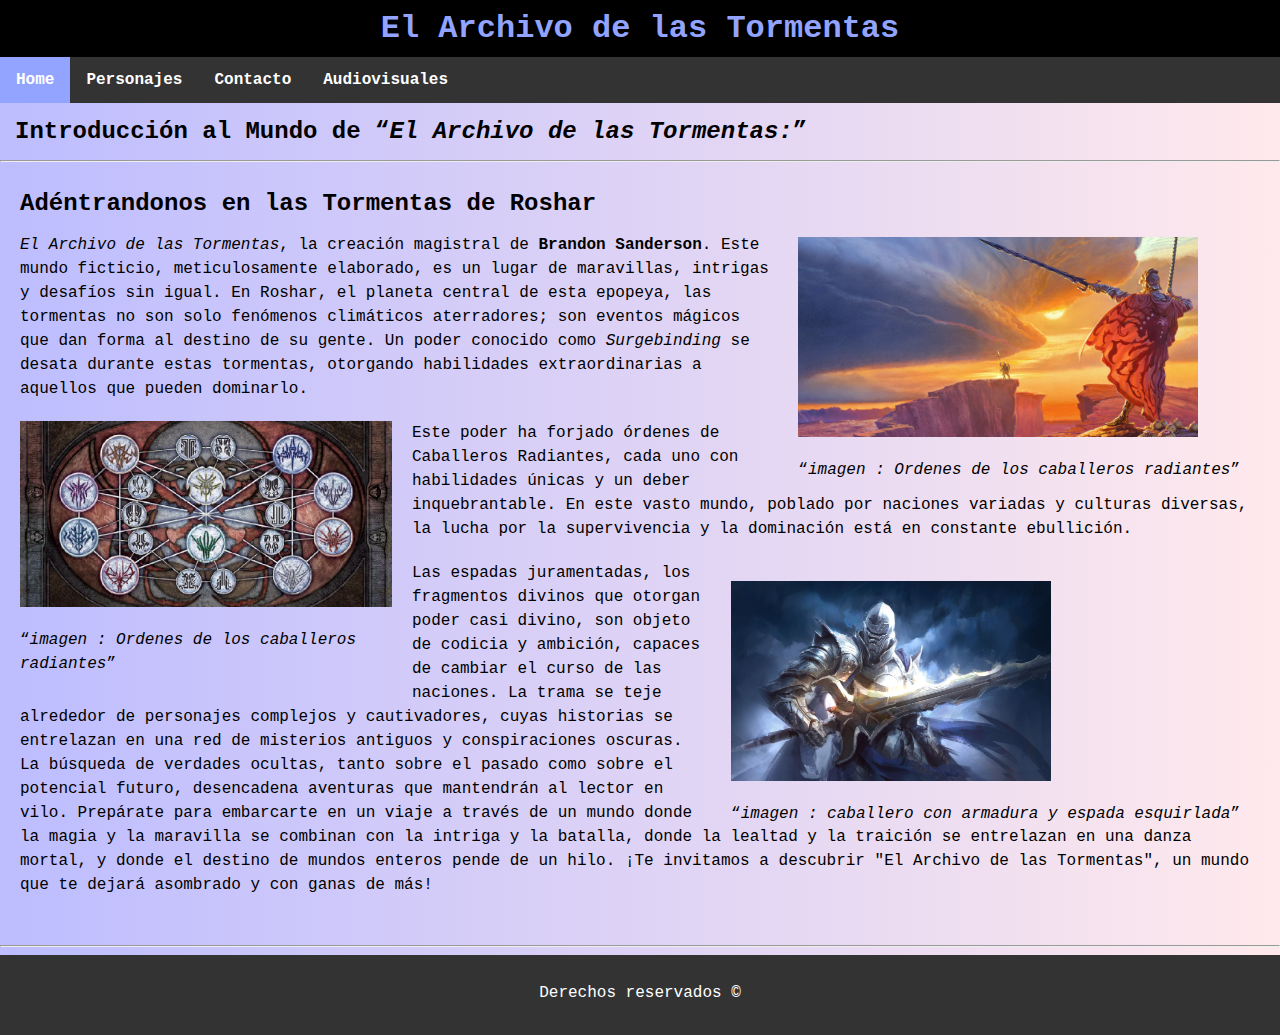
<file: index.html>
<!DOCTYPE html>
<html lang="en">
  <head>
    <meta charset="UTF-8" />
    <meta name="viewport" content="width=device-width, initial-scale=1.0" />
    <meta
      name="description"
      content="Página web dedicada al universo de El Archivo de las Tormentas por Brandon Sanderson."
    />
    <meta
      name="keywords"
      content="Brandon Sanderson, El Archivo de las Tormentas, Roshar, Surgebinding, Caballeros Radiantes, fantasía épica."
    />
    <meta name="google-adsense-account" content="ca-pub-1259105604276307" />
    <meta name="author" content="Tu Nombre" />
    <meta name="robots" content="index, follow" />
    <title>El Archivo de las Tormentas</title>
    <link rel="icon" type="image/x-icon" href="favicon.ico" />
    <link rel="stylesheet" href="styles/index.css" />
  </head>
  <body>
    <header>
      <h1>El Archivo de las Tormentas</h1>
      <nav>
        <ul>
          <li>
            <a class="active" href="index.html"><strong>Home</strong></a>
          </li>
          <li>
            <a href="personajes.html"><strong>Personajes</strong></a>
          </li>
          <li>
            <a href="contacto.html"><strong>Contacto</strong></a>
          </li>
          <li>
            <a href="audiovisuales.html"><strong>Audiovisuales</strong></a>
          </li>
        </ul>
      </nav>
    </header>
    <h2 style="margin: 15px">
      Introducción al Mundo de <q><em>El Archivo de las Tormentas:</em></q>
    </h2>
    <hr />

    <article class="container">
      <h2>Adéntrandonos en las Tormentas de Roshar</h2>
      <div class="image">
        <img
          src="assets/img/camino-reyes-portada.jpg"
          alt="roshar ilustracion por ia"
          height="100%"
        />
        <p class="image-description">
          <q><em>imagen : Ordenes de los caballeros radiantes</em></q>
        </p>
      </div>
      <p>
        <em>El Archivo de las Tormentas</em>, la creación magistral de
        <strong>Brandon Sanderson</strong>. Este mundo ficticio, meticulosamente
        elaborado, es un lugar de maravillas, intrigas y desafíos sin igual. En
        Roshar, el planeta central de esta epopeya, las tormentas no son solo
        fenómenos climáticos aterradores; son eventos mágicos que dan forma al
        destino de su gente. Un poder conocido como <em>Surgebinding</em> se
        desata durante estas tormentas, otorgando habilidades extraordinarias a
        aquellos que pueden dominarlo.
      </p>
      <div class="image2">
        <img
          src="assets/img/ordenes.jpg"
          alt="ordenes de los caballeros Radiantes"
          width="100%"
        />
        <p class="image-description">
          <q><em>imagen : Ordenes de los caballeros radiantes</em></q>
        </p>
      </div>
      <p>
        Este poder ha forjado órdenes de Caballeros Radiantes, cada uno con
        habilidades únicas y un deber inquebrantable. En este vasto mundo,
        poblado por naciones variadas y culturas diversas, la lucha por la
        supervivencia y la dominación está en constante ebullición.
      </p>
      <div class="image">
        <img
          src="assets/img/esquirladas.jpg"
          alt="caballero con armadura y espada esquirlada"
          height="100%"
        />
        <p class="image-description">
          <q><em>imagen : caballero con armadura y espada esquirlada</em></q>
        </p>
      </div>
      <p>
        Las espadas juramentadas, los fragmentos divinos que otorgan poder casi
        divino, son objeto de codicia y ambición, capaces de cambiar el curso de
        las naciones. La trama se teje alrededor de personajes complejos y
        cautivadores, cuyas historias se entrelazan en una red de misterios
        antiguos y conspiraciones oscuras. La búsqueda de verdades ocultas,
        tanto sobre el pasado como sobre el potencial futuro, desencadena
        aventuras que mantendrán al lector en vilo. Prepárate para embarcarte en
        un viaje a través de un mundo donde la magia y la maravilla se combinan
        con la intriga y la batalla, donde la lealtad y la traición se
        entrelazan en una danza mortal, y donde el destino de mundos enteros
        pende de un hilo. ¡Te invitamos a descubrir "El Archivo de las
        Tormentas", un mundo que te dejará asombrado y con ganas de más!
      </p>
    </article>
    <hr />

    <footer class="footer"><p>Derechos reservados &copy;</p></footer>
    <script
      async
      src="https://pagead2.googlesyndication.com/pagead/js/adsbygoogle.js?client=ca-pub-1259105604276307"
      crossorigin="anonymous"
    ></script>
  </body>
</html>
</file>
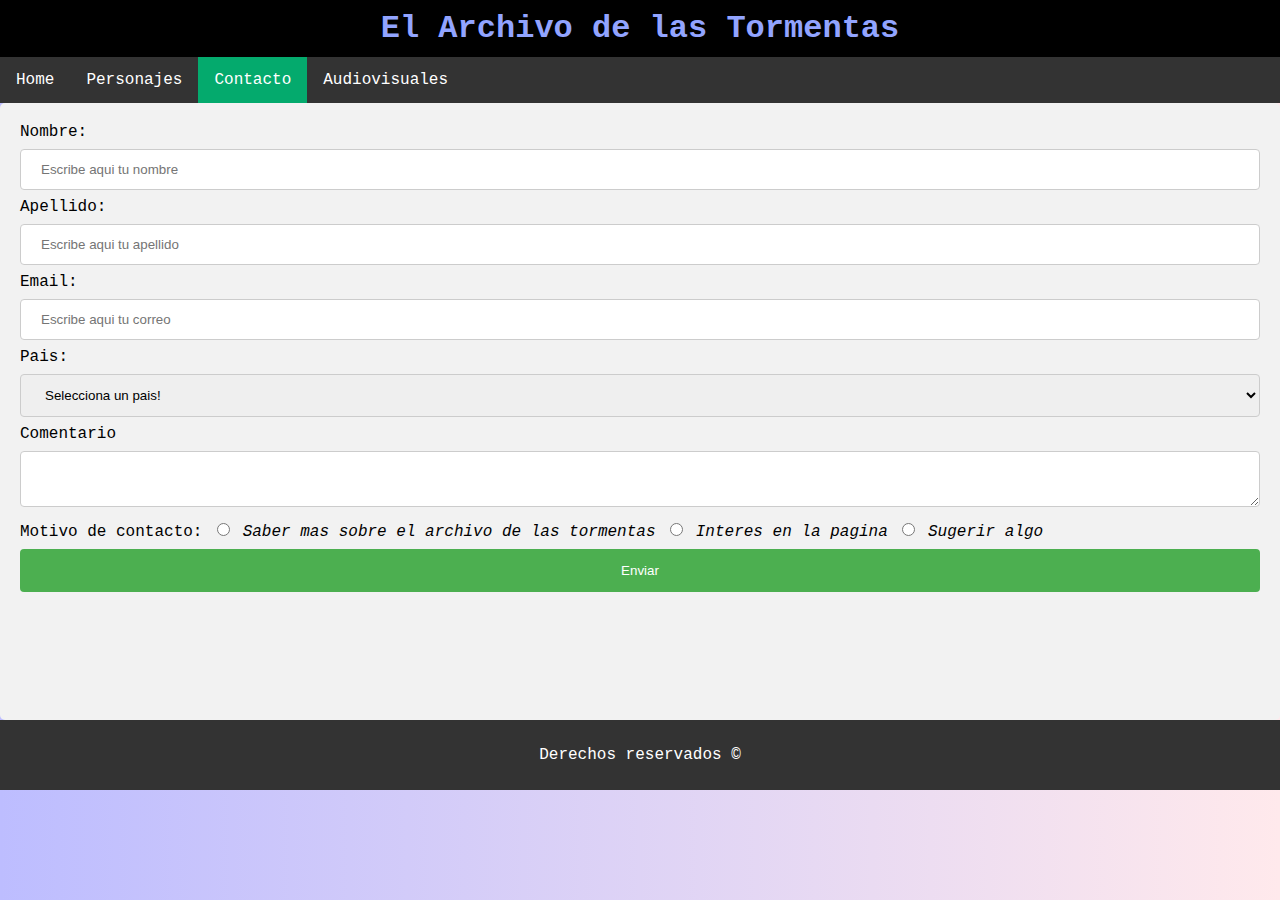
<file: contacto.html>
<!DOCTYPE html>
<html lang="en">
  <head>
    <meta charset="UTF-8" />
    <meta name="viewport" content="width=device-width, initial-scale=1.0" />
    <meta name="google-adsense-account" content="ca-pub-1259105604276307" />
    <title>El Archivo de las Tormentas</title>
    <link rel="icon" type="image/x-icon" href="favicon.ico" />
    <link rel="stylesheet" href="styles/contacto.css" />
  </head>
  <body>
    <header>
      <h1>El Archivo de las Tormentas</h1>
      <nav>
        <ul>
          <li><a href="index.html">Home </a></li>
          <li><a href="personajes.html">Personajes</a></li>
          <li><a class="active" href="contacto.html">Contacto</a></li>
          <li><a href="audiovisuales.html">Audiovisuales</a></li>
        </ul>
      </nav>
    </header>
    <div class="contenedor-formulario">
      <form action="">
        <label for="nombre">Nombre:</label>
        <input
          type="text"
          name="nombre"
          id="nombre"
          placeholder="Escribe aqui tu nombre"
        />
        <label for="apellido">Apellido:</label>
        <input
          type="text"
          name="apellido"
          id="apellido"
          placeholder="Escribe aqui tu apellido"
        />
        <label for="email">Email:</label>
        <input
          type="email"
          name="email"
          id="email"
          placeholder="Escribe aqui tu correo"
        />
        <label for="pais">Pais:</label>
        <select name="pais" id="pais">
          <option value="default" selected>Selecciona un pais!</option>
          <option value="colombia">Colombia</option>
          <option value="argentina">Argentina</option>
          <option value="canada">Canada</option>
        </select>

        <label for="comentario">Comentario</label>
        <textarea
          name="comentario"
          id="comentario"
          placeholder="Escribi un comentario"
        >
        </textarea>

        <label for="motivo">Motivo de contacto:</label>
        <input type="radio" id="motivo" name="motivo" />
        <i>Saber mas sobre el archivo de las tormentas</i>

        <input type="radio" id="motivo" name="motivo" />
        <i>Interes en la pagina</i>

        <input type="radio" id="motivo" name="motivo" />
        <i>Sugerir algo</i>

        <input type="submit" value="Enviar" />
      </form>
    </div>

    <footer class="footer"><p>Derechos reservados &copy;</p></footer>
  </body>
</html>
</file>
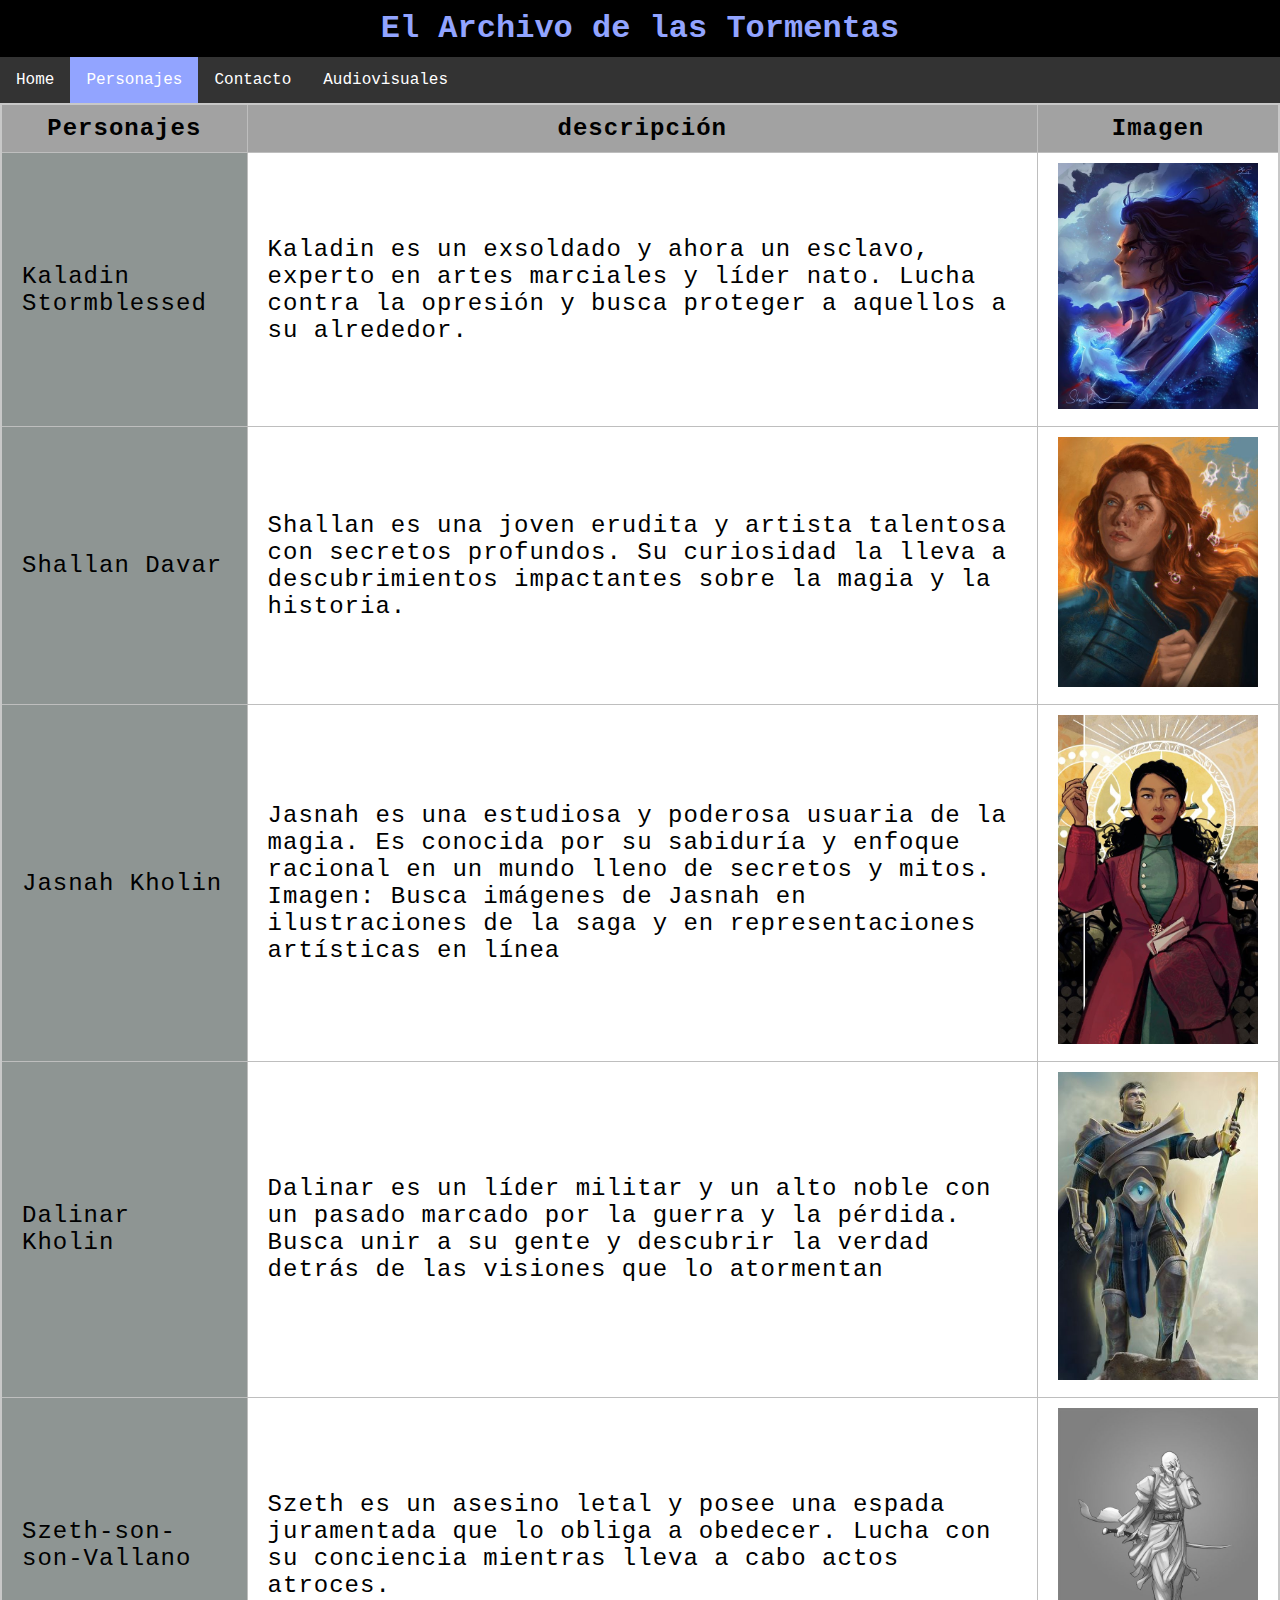
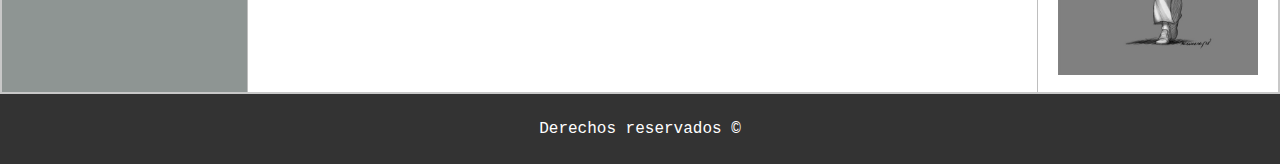
<file: personajes.html>
<!DOCTYPE html>
<html lang="en">
  <head>
    <meta charset="UTF-8" />
    <meta name="viewport" content="width=device-width, initial-scale=1.0" />
    <meta name="google-adsense-account" content="ca-pub-1259105604276307" />
    <title>El Archivo de las Tormentas</title>
    <link rel="icon" type="image/x-icon" href="favicon.ico" />
    <link rel="stylesheet" href="styles/personajes.css" />
  </head>
  <body>
    <header>
      <h1>El Archivo de las Tormentas</h1>
      <nav>
        <ul>
          <li><a href="index.html">Home </a></li>
          <li><a class="active" href="personajes.html">Personajes</a></li>
          <li><a href="contacto.html">Contacto</a></li>
          <li><a href="audiovisuales.html">Audiovisuales</a></li>
        </ul>
      </nav>
    </header>

    <div class="container">
      <table class="table">
        <colgroup>
          <col style="background-color: rgb(142, 149, 147)" />
          <col />
          <col />
          <col />
          <col />

          <th>Personajes</th>
          <th>descripción</th>
          <th>Imagen</th>
          <tr>
            <td>Kaladin Stormblessed</td>
            <td>
              Kaladin es un exsoldado y ahora un esclavo, experto en artes
              marciales y líder nato. Lucha contra la opresión y busca proteger
              a aquellos a su alrededor.
            </td>
            <td>
              <img
                src="assets/img/tabla-personajes/kaladin.jpg"
                alt=""
                class="imagen"
              />
            </td>
          </tr>
          <tr>
            <td>Shallan Davar</td>
            <td>
              Shallan es una joven erudita y artista talentosa con secretos
              profundos. Su curiosidad la lleva a descubrimientos impactantes
              sobre la magia y la historia.
            </td>
            <td>
              <img
                src="assets/img/tabla-personajes/shallan.jpg"
                alt=""
                class="imagen"
              />
            </td>
          </tr>
          <tr>
            <td>Jasnah Kholin</td>
            <td>
              Jasnah es una estudiosa y poderosa usuaria de la magia. Es
              conocida por su sabiduría y enfoque racional en un mundo lleno de
              secretos y mitos. Imagen: Busca imágenes de Jasnah en
              ilustraciones de la saga y en representaciones artísticas en línea
            </td>
            <td>
              <img
                src="assets/img/tabla-personajes/jasnah.jpg"
                alt=""
                class="imagen"
              />
            </td>
          </tr>
          <tr>
            <td>Dalinar Kholin</td>
            <td>
              Dalinar es un líder militar y un alto noble con un pasado marcado
              por la guerra y la pérdida. Busca unir a su gente y descubrir la
              verdad detrás de las visiones que lo atormentan
            </td>
            <td>
              <img
                src="assets/img/tabla-personajes/dalinar.jpg"
                alt=""
                class="imagen"
              />
            </td>
          </tr>
          <tr>
            <td>Szeth-son-son-Vallano</td>
            <td>
              Szeth es un asesino letal y posee una espada juramentada que lo
              obliga a obedecer. Lucha con su conciencia mientras lleva a cabo
              actos atroces.
            </td>
            <td>
              <img
                src="assets/img/tabla-personajes/szeht.jpg"
                alt=""
                class="imagen"
              />
            </td>
          </tr>
        </colgroup>
      </table>
    </div>

    <footer class="footer"><p>Derechos reservados &copy;</p></footer>
  </body>
</html>
</file>
<file: styles/index.css>
body {
    font-family: "Lucida Console", "Courier New", monospace;
    background: linear-gradient(to right, rgb(189, 189, 255), rgb(255, 233, 236));
    padding: 0;
    margin: 0;
}

header {
    text-align: center;
}

ul {
    list-style-type: none;
    margin: 0;
    padding: 0;
    overflow: hidden;
    background-color: #333;
}

li {
    float: left;
}

li a {
    display: block;
    color: white;
    text-align: center;
    padding: 14px 16px;
    text-decoration: none;
}

li a:hover:not(.active) {
    background-color: #111;
}

.active {
    background-color: #92a4ff;
}

h1 {
    background-color: black;
    padding: 10px;
    margin: 0;
    color: #92a4ff;
}

h2 {
    font-size: 24px;
    margin: 0;
    padding: 0;
}

.container {
    max-width: 100%;
    margin: 0 auto;
    padding: 20px;
}

p {
    font-size: 16px;
    line-height: 1.5;
    margin-bottom: 20px;
}

.image {
    float: right;
    margin:20px 20px 40px 20px;
    height: 200px;
}

.image2 {
    float: left;
    margin: 0 20px 0px 0;
    max-width: 30%;
    height: auto;
}
.article {
    float: left;
    width: 70%;
    background-color: #FFF;
    padding: 10px;
    margin: 10px;
    border: 1px solid #CCC;
}

.footer {
    background-color: #333;
    color: #FFF;
    padding: 10px;
    text-align: center;
    clear: both;
}

.image-description{
    font-size: 1rem;
}
</file>
<file: styles/contacto.css>
body {
    font-family: "Lucida Console", "Courier New", monospace;
    background: linear-gradient(to right, rgb(189, 189, 255), rgb(255, 233, 236));
    padding: 0;
    margin: 0;
}

header {
    text-align: center;
}

ul {
    list-style-type: none;
    margin: 0;
    padding: 0;
    overflow: hidden;
    background-color: #333;
}

li {
    float: left;
}

li a {
    display: block;
    color: white;
    text-align: center;
    padding: 14px 16px;
    text-decoration: none;
}

li a:hover:not(.active) {
    background-color: #111;
}

.active {
    background-color: #04AA6D;
}

h1 {
    background-color: black;
    padding: 10px;
    margin: 0;
    color: #92a4ff;
}

input[type=text],
input[type=email],
textarea,
select {
    width: 100%;
    padding: 12px 20px;
    margin: 8px 0;
    display: inline-block;
    border: 1px solid #ccc;
    border-radius: 4px;
    box-sizing: border-box;
}

input[type=submit] {
    width: 100%;
    background-color: #4CAF50;
    color: white;
    padding: 14px 20px;
    margin: 8px 0;
    border: none;
    border-radius: 4px;
    cursor: pointer;
}

input[type=submit]:hover {
    background-color: #45a049;
}

div.contenedor-formulario {
    border-radius: 5px;
    background-color: #f2f2f2;
    padding: 20px;
    padding-bottom:  7.5rem;
}
.footer {
    background-color: #333;
    color: #FFF;
    padding: 10px;
    text-align: center;
    clear: both;
}
</file>
<file: styles/personajes.css>
body {
    font-family: "Lucida Console", "Courier New", monospace;
    background: linear-gradient(to right, rgb(189, 189, 255), rgb(255, 233, 236));
    padding: 0;
    margin: 0;
}

.container{
    display: flex;
    justify-content: center;
}

header {
    text-align: center;
}

ul {
    list-style-type: none;
    margin: 0;
    padding: 0;
    overflow: hidden;
    background-color: #333;
}

li {
    float: left;
}

li a {
    display: block;
    color: white;
    text-align: center;
    padding: 14px 16px;
    text-decoration: none;
}

li a:hover:not(.active) {
    background-color: #111;
}

.active {
    background-color: #92a4ff;
}

h1 {
    background-color: black;
    padding: 10px;
    margin: 0;
    color: #92a4ff;
}

table {
    border-collapse: collapse;
    border: 2px solid rgb(200, 200, 200);
    letter-spacing: 1px;
    font-size: 1.5rem;
    background-color: #FFF;
}

td {
    border: 1px solid rgb(190, 190, 190);
    padding: 10px 20px;
}

th {
    border: 1px solid rgb(190, 190, 190);
    padding: 10px 20px;
    background-color: rgb(162, 162, 162);
}

.imagen{
    width: 200px;
}

.footer {
    background-color: #333;
    color: #FFF;
    padding: 10px;
    text-align: center;
    clear: both;
}
</file>
